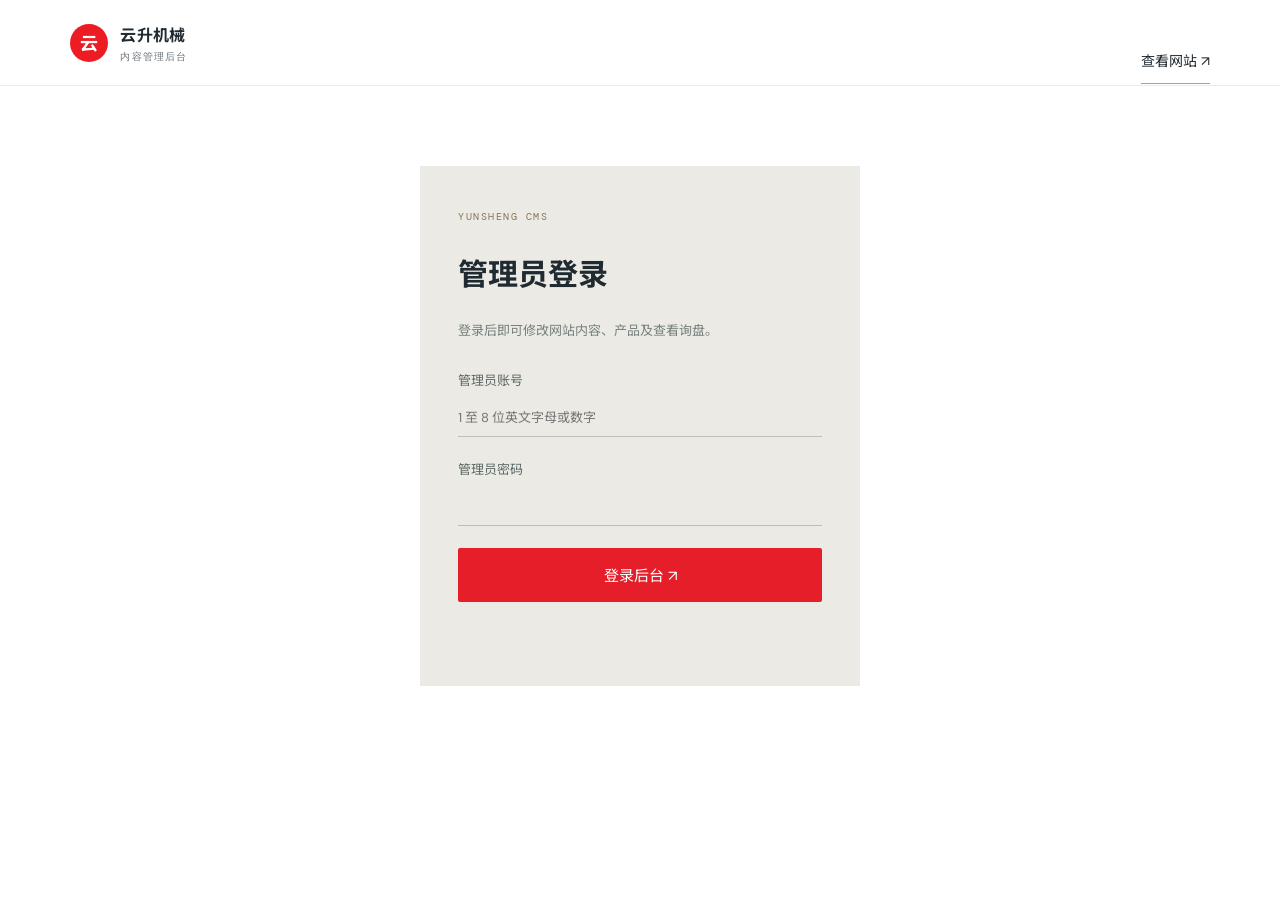
<file: admin.html>
<!doctype html>
<html lang="zh-CN">
<head>
  <meta charset="utf-8">
  <meta name="viewport" content="width=device-width,initial-scale=1">
  <title>网站内容管理 | 云升机械</title>
  <link rel="stylesheet" href="style.css">
  <link rel="stylesheet" href="admin-accounts.css">
</head>
<body class="admin-body">
  <header class="top admin-top">
    <a class="brand" href="/"><span class="brandmark">云</span><span>云升机械<small>内容管理后台</small></span></a>
    <a href="/" class="text-link">查看网站 ↗</a>
  </header>
  <main class="admin-wrap">
    <section id="loginPanel" class="login-panel">
      <span class="eyebrow">YUNSHENG CMS</span><h1>管理员登录</h1>
      <p>登录后即可修改网站内容、产品及查看询盘。</p>
      <form id="loginForm">
        <label>管理员账号<input name="username" required maxlength="8" pattern="[A-Za-z0-9]+" autocomplete="username" placeholder="1 至 8 位英文字母或数字"></label>
        <label>管理员密码<input name="password" type="password" required autocomplete="current-password"></label>
        <button class="button primary">登录后台 ↗</button><p id="loginError" role="status"></p>
      </form>
    </section>
    <section id="cmsPanel" hidden>
      <div class="cms-heading">
        <div><span class="eyebrow">CONTENT MANAGEMENT</span><h1>网站内容管理</h1><p id="adminIdentity" class="cms-help"></p></div>
        <button class="button ghost" id="logout">退出登录</button>
      </div>
      <div class="cms-toolbar">
        <label>管理栏目<select id="sectionSelect">
          <option value="dashboard">管理概览</option><option value="settings">网站信息与首页设置</option>
          <option value="products">产品管理</option><option value="categories">产品分类</option>
          <option value="news">新闻动态</option><option value="cases">客户案例</option>
          <option value="credentials">资质荣誉</option><option value="inquiries">快捷询盘</option>
          <option value="contacts">联系登记与跟进</option><option value="admins" hidden>管理员账号管理</option>
        </select></label>
        <div><button class="button ghost" id="addItem">＋ 新增内容</button> <button class="button primary" id="saveAll">保存所有修改</button></div>
      </div>
      <p class="cms-help">编辑内容后点击“保存所有修改”；产品和新闻可保存为草稿或发布。联系登记的跟进状态、负责人和备注使用“保存跟进信息”。</p>
      <div id="editor"></div>
    </section>
  </main>
  <script src="config.js"></script><script src="admin.js"></script>
</body>
</html>
</file>
<file: style.css>
/* 云升机械网站视觉系统：深海军蓝、暖白与铜金色，统一控制响应式布局。 */
@import url('https://fonts.googleapis.com/css2?family=DM+Mono:wght@400;500&family=DM+Sans:wght@400;500;600;700&family=Noto+Sans+SC:wght@400;500;600;700&display=swap');
:root{--ink:#102b32;--deep:#0b242a;--paper:#f4f3ef;--white:#fff;--muted:#798486;--line:#d9ddda;--accent:#d59a58;--green:#195a52;--sans:'DM Sans','Noto Sans SC',sans-serif;--mono:'DM Mono',monospace}*{box-sizing:border-box}html{scroll-behavior:smooth}body{margin:0;background:var(--paper);color:var(--ink);font-family:var(--sans);-webkit-font-smoothing:antialiased}a{color:inherit;text-decoration:none}button,input,textarea,select{font:inherit}.top{height:82px;max-width:1440px;padding:0 7.2%;margin:auto;display:flex;align-items:center;justify-content:space-between}.brand{display:flex;align-items:center;gap:12px;font-weight:700;letter-spacing:.015em}.brand small{display:block;font:9px var(--mono);letter-spacing:.16em;color:var(--muted);margin-top:4px}.brandmark{width:38px;height:38px;display:grid;place-items:center;background:var(--ink);color:#f2c284;font-size:18px}.top nav{display:flex;align-items:center;gap:32px;font-size:12px}.top nav>a:not(.nav-cta){color:#536166}.nav-cta{padding:12px 17px;background:var(--ink);color:white}.lang,.menu{border:0;background:none;color:var(--ink);cursor:pointer}.lang{font:11px var(--mono);border-left:1px solid var(--line);padding-left:20px}.menu{display:none}.hero{min-height:590px;max-width:1440px;margin:auto;padding:70px 7.2% 60px;position:relative;display:grid;grid-template-columns:1fr 1fr;align-items:center;overflow:hidden}.hero-copy{z-index:2;max-width:550px}.eyebrow{font:10px var(--mono);letter-spacing:.15em;text-transform:uppercase;color:#89745a}.hero h1{font-size:clamp(46px,6vw,76px);line-height:1.16;letter-spacing:-.055em;margin:22px 0}.hero h1 span{color:var(--green)}.hero-copy>p,.section-head>p{max-width:425px;font-size:14px;line-height:2;color:#677478}.actions{display:flex;gap:12px;margin-top:30px}.button{display:inline-flex;align-items:center;justify-content:center;gap:22px;border:0;padding:15px 20px;font-size:12px;cursor:pointer}.primary{background:var(--ink);color:white}.primary:hover{background:var(--green)}.ghost{border:1px solid #bdc5c1;background:transparent}.button b{color:#e9b87c}.hero-note{display:flex;align-items:center;gap:10px;margin-top:62px;color:#6b7776;font:10px var(--mono)}.hero-note i{width:7px;height:7px;background:var(--accent);border-radius:50%}.hero-art{height:440px;position:relative;display:grid;place-items:center}.art-orbit{position:absolute;border:1px solid #d6d8d1;border-radius:50%;transform:rotate(-28deg)}.orbit-one{width:420px;height:275px}.orbit-two{width:510px;height:340px;transform:rotate(29deg)}.art-core{width:245px;height:245px;background:linear-gradient(145deg,#e7e7dc,#a9b3aa);border-radius:50%;display:flex;align-items:center;justify-content:center;flex-direction:column;box-shadow:inset -25px -18px 55px #465d5824,0 35px 60px #1c3b3020;z-index:1}.art-core span{font-size:82px;letter-spacing:-.1em;color:#26464a;font-weight:600}.art-core small{font:8px var(--mono);letter-spacing:.15em}.art-tag{position:absolute;z-index:2;background:var(--paper);padding:10px 12px;font:10px var(--mono);letter-spacing:.08em}.art-tag b{display:block;color:#888;font-size:8px;margin-top:6px}.tag-top{top:57px;right:25px}.tag-bottom{bottom:52px;left:24px}.art-grid{position:absolute;width:70%;height:55%;right:-12%;top:23%;background-image:linear-gradient(#53676612 1px,transparent 1px),linear-gradient(90deg,#53676612 1px,transparent 1px);background-size:24px 24px}.hero-index{position:absolute;bottom:25px;right:7.2%;font:10px var(--mono);color:#66716f}.hero-index span{color:var(--accent)}.ticker{background:var(--ink);color:#e7e8de;overflow:hidden;padding:15px}.ticker div{max-width:1440px;margin:auto;display:flex;justify-content:space-around;align-items:center;gap:20px;font:9px var(--mono);letter-spacing:.17em;white-space:nowrap}.ticker i{font-style:normal;color:#d9a366;font-size:15px}.section{padding:105px 9%;max-width:1440px;margin:auto}.section-head{display:flex;justify-content:space-between;align-items:end;margin-bottom:45px}.section h2,.contact h2{font-size:clamp(34px,4vw,52px);line-height:1.3;letter-spacing:-.045em;margin:18px 0 0}.section h2 em{font-style:normal;color:#9a815e}.section-head>p{max-width:350px;margin:0 0 5px}.product-grid{display:grid;grid-template-columns:repeat(3,1fr);gap:20px}.product-image{height:255px;background:linear-gradient(140deg,#e6e6dc,#c9d0c9);position:relative;display:grid;place-items:center;overflow:hidden}.product-image.warm{background:linear-gradient(140deg,#e9e2d7,#cdc4b6)}.product-image img{width:100%;height:100%;object-fit:cover}.machine{font-size:96px;color:#55706a;filter:drop-shadow(8px 16px 10px #263a3525)}.card-index{position:absolute;top:14px;left:16px;font:10px var(--mono)}.card-arrow{position:absolute;bottom:13px;right:14px;width:35px;height:35px;background:var(--paper);display:grid;place-items:center}.product-meta{display:flex;justify-content:space-between;font:9px var(--mono);color:#8b918e;margin-top:18px}.product-card h3{font-size:17px;margin:11px 0 5px}.product-card>p{font-size:12px;color:#78817f;line-height:1.8;margin:0}.text-link{display:inline-flex;gap:28px;border-bottom:1px solid #9da7a1;padding:13px 0;margin-top:35px;font-size:11px}.text-link span{color:#a2794d}.dark{background:var(--deep);color:#f2f1e9;max-width:none;padding-left:max(9%,calc((100% - 1180px)/2));padding-right:max(9%,calc((100% - 1180px)/2))}.dark .section-head>p{color:#aeb9b4}.dark h2 em{color:#d6a56e}.solution-list{border-top:1px solid #ffffff28}.solution-list>div{display:grid;grid-template-columns:80px 1fr 35px;align-items:center;padding:20px 0;border-bottom:1px solid #ffffff28}.solution-list>div span:first-child{font:10px var(--mono);color:#b08c60}.solution-list b{font-size:17px;font-weight:500}.solution-list>div span:last-child{color:#d7a36b}.about{display:grid;grid-template-columns:1fr 1fr;gap:10%;align-items:center}.about-visual{height:420px;background:#dedfd5;position:relative;display:grid;place-items:center;overflow:hidden}.about-shape{width:290px;height:290px;border:1px solid #81918a;border-radius:50%;display:flex;align-items:center;justify-content:center;flex-direction:column;position:relative}.about-shape:before,.about-shape:after{content:'';position:absolute;width:390px;height:190px;border:1px solid #9ba8a0;border-radius:50%;transform:rotate(35deg)}.about-shape:after{transform:rotate(-35deg)}.about-shape span{font-size:90px;color:var(--green)}.about-shape small{font:8px var(--mono);letter-spacing:.13em}.about-caption{position:absolute;bottom:18px;left:20px;font:9px/1.6 var(--mono);letter-spacing:.1em}.about-copy>p{font-size:13px;line-height:2.1;color:#687573;margin-top:25px}.values{display:flex;gap:30px;margin-top:54px;border-top:1px solid var(--line);padding-top:20px}.values div{display:flex;flex-direction:column;gap:10px}.values b{font:10px var(--mono);color:#a27a4e}.values span{font-size:11px}.news{padding-top:70px;padding-bottom:110px}.news-grid{display:grid;grid-template-columns:repeat(3,1fr);gap:20px}.news-card{padding:22px;background:#ebeae4;min-height:190px}.news-date{font:9px var(--mono);color:#a27a4e}.news-card h3{font-size:16px}.news-card p{font-size:12px;line-height:1.7;color:#77807d}.news-card>a{font-size:10px}.contact{padding:85px max(9%,calc((100% - 1180px)/2));background:#e8e7df}.contact-top{display:flex;justify-content:space-between;align-items:end;margin-bottom:40px}.contact h2{font-size:46px}.contact-top>p{max-width:325px;color:#717c78;font-size:13px;line-height:1.9}.contact form{border-top:1px solid #c8ccc5;padding-top:28px}.form-grid{display:grid;grid-template-columns:1fr 1fr;gap:24px 20px}.form-grid label,.login-panel label{display:flex;flex-direction:column;gap:10px;font-size:10px;color:#5e6a67}.form-grid input,.form-grid textarea,.login-panel input{background:transparent;border:0;border-bottom:1px solid #b9c0ba;padding:10px 0;outline:none;color:var(--ink);font-size:13px;resize:vertical}.form-grid input:focus,.form-grid textarea:focus,.login-panel input:focus{border-color:var(--green)}.wide{grid-column:1/-1}.submit-row{display:flex;justify-content:space-between;align-items:center;margin-top:25px}.submit-row small{color:#78817e;font-size:10px}#formStatus{font-size:12px;color:var(--green)}footer{background:var(--deep);color:white;padding:42px 9% 18px}.footer-brand{color:white}.footer-brand .brandmark{background:#d0a06b;color:var(--deep)}.footer-info{display:flex;gap:30px;margin:30px 0;color:#bdc7c0;font:10px var(--mono);flex-wrap:wrap}.footer-bottom{border-top:1px solid #ffffff30;padding-top:16px;display:flex;justify-content:space-between;color:#a8b4ad;font:9px var(--mono)}.admin-body{min-height:100vh}.admin-top{border-bottom:1px solid var(--line)}.admin-wrap{max-width:1000px;margin:65px auto;padding:0 24px}.login-panel{max-width:440px;margin:80px auto;background:#ebeae4;padding:38px}.login-panel h1,.cms-heading h1{font-size:30px}.login-panel>p,.cms-help{color:#76807e;font-size:13px;line-height:1.8}.login-panel form{display:grid;gap:22px;margin-top:28px}.login-panel .button{width:100%}#loginError{color:#a13d32;font-size:12px}.cms-heading,.cms-toolbar,.edit-title{display:flex;justify-content:space-between;align-items:center;gap:15px}.cms-toolbar{background:#e8e7df;padding:15px 20px;margin-top:28px}.cms-toolbar label{display:flex;align-items:center;gap:10px;font-size:12px}.cms-toolbar select,.edit-title select{border:1px solid #c6cbc5;background:white;padding:8px}.edit-card{background:#eeede8;padding:22px;margin:14px 0}.edit-title{margin-bottom:18px;font-size:12px}.edit-title select{font-size:11px;padding:5px}.remove-item{border:0;background:transparent;color:#a13d32;cursor:pointer;font-size:11px}.edit-fields{display:grid;grid-template-columns:1fr 1fr;gap:15px}.edit-fields label{display:flex;flex-direction:column;gap:7px;font-size:10px;color:#68716f}.edit-fields input,.edit-fields textarea{width:100%;border:1px solid #cbd0ca;background:#faf9f6;padding:9px;font-size:12px;color:var(--ink)}.inquiry-list article{padding:18px;background:#eeede8;margin:12px 0;font-size:12px}.inquiry-list span{display:block;color:#79817e;margin-top:8px}.inquiry-list p{line-height:1.8}.admin-wrap [hidden]{display:none!important}
@media(max-width:800px){.top{height:70px;padding:0 5%}.menu{display:block;font-size:20px}.top nav{display:none;position:absolute;z-index:10;top:70px;left:0;right:0;padding:20px 5%;background:var(--paper);align-items:stretch;flex-direction:column;gap:18px;box-shadow:0 15px 20px #112a3210}.top nav.open{display:flex}.lang{border:0;padding:0;text-align:left}.hero{padding:55px 6% 48px;grid-template-columns:1fr;min-height:0}.hero h1{font-size:52px}.hero-art{height:330px;margin-top:10px}.orbit-one{width:330px;height:220px}.orbit-two{width:380px;height:270px}.art-core{width:190px;height:190px}.art-core span{font-size:65px}.tag-top{right:1%;top:25px}.tag-bottom{left:0;bottom:25px}.hero-note{margin-top:35px}.section{padding:72px 6%}.section-head{display:block}.section-head>p{margin-top:18px}.product-grid{grid-template-columns:1fr 1fr}.product-image{height:210px}.about{grid-template-columns:1fr;gap:38px}.about-visual{height:340px}.news-grid{grid-template-columns:1fr}.contact{padding:65px 6%}.contact-top{display:block}.contact-top>p{margin-top:20px}.contact h2{font-size:38px}.footer-info{flex-direction:column;gap:10px}.admin-wrap{margin:35px auto}.cms-toolbar{align-items:flex-start;flex-direction:column}.cms-toolbar>div{display:flex;gap:8px}.edit-fields{grid-template-columns:1fr}.edit-fields .wide{grid-column:auto}}
@media(max-width:520px){.hero h1{font-size:44px}.hero-art{transform:scale(.9);margin-left:-5%;margin-right:-5%}.product-grid{grid-template-columns:1fr}.product-image{height:250px}.solution-list>div{grid-template-columns:48px 1fr 25px}.solution-list b{font-size:14px}.form-grid{grid-template-columns:1fr}.form-grid .wide{grid-column:auto}.submit-row{align-items:flex-start;gap:20px;flex-direction:column}.footer-bottom{gap:10px;flex-wrap:wrap}.login-panel{padding:25px 20px}}

/* 桌面官网优化：参考英格索兰清爽的工业品牌结构，保证常见 1366×768 浏览器字号易读。 */
@media(min-width:801px){
 body{font-size:16px;background:#fff;color:#202a31}
 .top{height:86px;max-width:1500px;padding-left:5.5%;padding-right:5.5%;border-bottom:1px solid #e9ecee}
 .brandmark{background:#ed1c24;color:white;border-radius:50%;font-weight:700}
 .brand small{font-size:10px;letter-spacing:.12em;color:#67737b}
 .top nav{gap:27px;font-size:15px}
 .top nav>a:not(.nav-cta){color:#26343b}
 .top nav>a:hover{color:#dc2029}
 .nav-cta{background:#e51e2a;padding:14px 19px;border-radius:2px}
 .lang{font-size:13px;padding-left:17px}
 .hero{min-height:560px;padding:65px 8% 55px;grid-template-columns:1.03fr .97fr}
 .hero-copy{max-width:610px}
 .hero .eyebrow,.section .eyebrow,.contact .eyebrow{font-size:12px;letter-spacing:.11em}
 .hero h1{font-size:clamp(52px,4.2vw,66px);line-height:1.2;letter-spacing:-.04em;margin:24px 0}
 .hero h1 span{color:#e21f2b}
 .hero-copy>p,.section-head>p{font-size:17px;line-height:1.85;color:#59666d}
 .button{font-size:15px;padding:16px 23px}
 .primary{background:#e51e2a;border-radius:2px}
 .primary:hover{background:#bf1822}
 .ghost{border-radius:2px}
 .hero-note{font-size:12px;margin-top:48px}
 .art-core{background:linear-gradient(145deg,#e1e7e8,#a9bbc1);box-shadow:inset -25px -18px 55px #304d5824,0 35px 60px #1c3b3020}
 .art-core span{color:#263b48}
 .ticker{background:#24323a}
 .ticker div{font-size:11px}
 .section{padding-top:92px;padding-bottom:92px}
 .section h2{font-size:clamp(38px,3.1vw,48px);line-height:1.35}
 .product-grid{gap:26px}
 .product-image{height:275px}
 .product-card h3{font-size:20px;margin-top:15px}
 .product-card>p{font-size:14px;line-height:1.8}
 .product-meta{font-size:11px}
 .text-link{font-size:14px}
 .dark{background:#25343c}
 .solution-list b{font-size:20px}
 .solution-list>div{padding:24px 0}
 .about-copy>p{font-size:16px;line-height:2}
 .values span{font-size:14px}
 .news-card{padding:26px;min-height:210px}
 .news-card h3{font-size:19px}
 .news-card p{font-size:14px;line-height:1.85}
 .news-card>a{font-size:13px}
 .contact{padding-top:82px;padding-bottom:82px}
 .contact h2{font-size:clamp(42px,3.3vw,50px)}
 .contact-top>p{font-size:16px;line-height:1.85}
 .form-grid label,.login-panel label{font-size:13px}
 .form-grid input,.form-grid textarea{font-size:16px;padding:13px 0}
 .submit-row small{font-size:12px}
 footer{padding-left:8%;padding-right:8%}
 .footer-info{font-size:12px}
 .footer-bottom{font-size:11px}
}
.service-grid{display:grid;grid-template-columns:repeat(3,1fr);gap:20px}
.service-grid article{min-height:225px;background:#f3f4f2;border-top:3px solid #e51e2a;padding:25px;position:relative}
.service-grid article>span{font:10px var(--mono);letter-spacing:.1em;color:#8b9598}
.service-grid h3{font-size:19px;margin:22px 0 9px}
.service-grid p{font-size:13px;line-height:1.8;color:#69767a;max-width:280px}
.service-grid article>a{position:absolute;right:22px;bottom:19px;color:#df202b;font-size:19px}
@media(max-width:800px){.service-grid{grid-template-columns:1fr}.service-grid article{min-height:185px}}
.nav-menu-trigger{border:0;background:transparent;color:inherit;cursor:pointer;font:inherit;padding:8px 0}.nav-menu-trigger:after{content:'⌄';margin-left:8px;color:#7b8589}.modal-open{overflow:hidden}.modal-backdrop{position:fixed;inset:0;z-index:1000;background:#091319bd;display:grid;place-items:center;padding:20px}.modal-backdrop[hidden]{display:none}.project-modal{width:min(1040px,96vw);height:min(690px,92vh);background:#fff;border-radius:9px;display:grid;grid-template-columns:32% 68%;overflow:hidden;position:relative;box-shadow:0 24px 90px #0005}.project-side{border-right:1px solid #e0e3e5;padding:28px 0;overflow:auto}.project-logo{display:flex;align-items:center;gap:10px;padding:0 25px 28px;font-size:14px}.project-logo small{display:block;font-size:9px;letter-spacing:.12em;color:#7b8589;margin-top:4px}.project-category{display:flex;width:100%;justify-content:space-between;align-items:center;border:0;background:#fff;text-align:left;padding:16px 25px;font-size:17px;font-weight:600;color:#27343a;cursor:pointer}.project-category span{font-weight:400;color:#707a7e}.project-category.selected{background:#e51e2a;color:#fff}.project-category.selected span{color:#fff}.project-main{position:relative;padding:40px 55px 78px;overflow:auto}.modal-close{position:absolute;z-index:2;right:22px;top:20px;width:42px;height:42px;border:0;border-radius:8px;background:#f3f4f5;color:#444;font-size:25px;cursor:pointer}.project-main-heading h2{font-size:30px;margin:8px 0 25px}.project-main-heading h2 span{font-weight:400;color:#778187;margin-left:8px}.project-cards{display:grid;grid-template-columns:repeat(2,minmax(130px,1fr));gap:20px 28px;max-height:calc(100% - 140px);overflow:auto;padding:4px 5px 20px}.project-card{border:0;background:#fff;display:flex;flex-direction:column;align-items:center;gap:10px;color:#27343a;font-size:14px;cursor:pointer}.project-card-image{height:145px;width:100%;border:1px solid #e2e5e6;border-radius:8px;display:grid;place-items:center;overflow:hidden;color:#819195;background:#fafafa}.project-card-image img{width:100%;height:100%;object-fit:contain}.project-card-image>span{font-size:48px;color:#bdc7c7}.project-card:hover .project-card-image{border-color:#e51e2a}.project-all{position:absolute;bottom:22px;left:50%;transform:translateX(-50%);white-space:nowrap}.contact-backdrop{z-index:1010}.contact-modal{position:relative;width:min(1120px,96vw);height:min(810px,94vh);background:#fff;border-radius:10px;padding:54px 44px 26px;overflow:auto;box-shadow:0 24px 90px #0005}.step-label{display:inline-block;border:1px solid #ccd1d3;border-radius:8px;padding:7px 11px;font-size:12px}.step-track{display:flex;gap:4px;margin-top:13px;height:4px;background:#e3e5e6}.step-track i{display:block;height:100%;width:33%;background:#59656b;transition:width .2s}.required-note{font-size:12px;color:#7a8387;margin:15px 0}.contact-step h2{font-size:30px;line-height:1.35;margin:20px 0 8px}.modal-intro{font-size:15px;color:#4f5c62;margin:8px 0 24px}.modal-fields{display:grid;grid-template-columns:1fr 1fr;gap:15px 22px}.modal-fields label,.modal-wide{display:flex;flex-direction:column;gap:7px;font-size:14px;color:#354249}.modal-fields input,.modal-fields select,.modal-fields textarea,.modal-wide textarea{width:100%;height:44px;padding:0 13px;border:1px solid #dfe2e3;border-radius:6px;background:#f5f6f6;color:#233139;font-size:15px;outline:none}.modal-fields input:focus,.modal-fields select:focus,.modal-wide textarea:focus{border-color:#6d858e;background:#fff}.modal-wide{margin-top:18px}.modal-wide textarea{height:auto;padding:12px;resize:vertical}.consent{display:flex;align-items:flex-start;gap:10px;margin:20px 0;font-size:14px;line-height:1.7}.consent input{margin-top:4px;accent-color:#e51e2a}.registration-summary{padding:20px;background:#f4f5f5;margin-top:26px;color:#546268;font-size:14px}.modal-actions{display:flex;align-items:center;gap:12px;margin-top:25px}.modal-actions>span{flex:1}.modal-actions .button{min-width:100px}.modal-actions [hidden]{display:none}.contact-modal #registrationStatus{color:#176a4a;font-size:14px;margin-top:12px}
@media(max-width:800px){.project-modal{height:90vh;grid-template-columns:34% 66%}.project-side{padding-top:20px}.project-logo{padding:0 12px 20px;font-size:12px}.project-category{padding:14px 12px;font-size:14px}.project-main{padding:56px 18px 78px}.project-cards{gap:16px 10px}.project-card-image{height:110px}.contact-modal{padding:55px 24px 22px}.contact-step h2{font-size:25px}.modal-fields{gap:13px}.modal-fields label,.modal-wide{font-size:12px}.modal-fields input,.modal-fields select{font-size:14px}}
@media(max-width:520px){.project-modal{width:100%;height:92vh;grid-template-columns:36% 64%}.project-logo{padding:0 8px 17px;gap:6px}.project-logo .brandmark{width:30px;height:30px}.project-logo b{font-size:10px}.project-logo small{font-size:7px}.project-category{padding:13px 8px;font-size:12px}.project-main{padding:58px 11px 72px}.project-main-heading h2{font-size:22px}.project-cards{grid-template-columns:1fr 1fr;gap:15px 4px}.project-card{font-size:11px}.project-card-image{height:90px}.modal-close{right:10px;top:10px;width:35px;height:35px}.contact-backdrop{padding:8px}.contact-modal{width:100%;height:96vh;padding:55px 16px 20px}.modal-fields{grid-template-columns:1fr;gap:12px}.contact-step h2{font-size:22px}.modal-intro{font-size:13px}.modal-fields input,.modal-fields select{height:42px}.modal-actions .button{font-size:13px;padding:13px 14px;min-width:auto}}
/* 后台概览、线索过滤及客户跟进表单样式。 */
.dashboard-cards{display:grid;grid-template-columns:repeat(4,1fr);gap:15px;margin:20px 0}.dashboard-cards article{background:#eeede8;padding:22px;display:flex;flex-direction:column;gap:7px}.dashboard-cards b{font-size:32px;color:#d52b31}.dashboard-cards span{font-size:13px;color:#68716f}.lead-toolbar{display:flex;gap:10px;align-items:center;margin:16px 0}.lead-toolbar input{flex:1;min-width:180px;padding:12px;border:1px solid #cbd0ca;background:white}.lead-toolbar .button{padding:12px 16px}.lead-card-head{display:flex;justify-content:space-between;gap:12px}.lead-edit{display:grid;grid-template-columns:180px 180px 1fr;gap:12px;padding-top:14px;border-top:1px solid #d8dcd7}.lead-edit label{display:flex;flex-direction:column;gap:6px;font-size:11px;color:#59635f}.lead-edit input,.lead-edit select{padding:9px;border:1px solid #cbd0ca;background:#fff;font-size:12px}.inquiry-list article[hidden]{display:none}@media(max-width:700px){.dashboard-cards{grid-template-columns:1fr 1fr}.lead-toolbar{align-items:stretch;flex-wrap:wrap}.lead-toolbar input{flex-basis:100%}.lead-card-head{flex-direction:column}.lead-edit{grid-template-columns:1fr}}
</file>
<file: admin-accounts.css>
/* 管理员账号管理：复用后台现有配色，并让账号表单在窄屏下保持可读。 */
.admin-account-list{display:grid;gap:14px;margin-top:18px}
.admin-account{padding:16px;background:#eeede8;border:1px solid #d9ddda}
.admin-account select{width:100%;padding:9px;border:1px solid #cbd0ca;background:#faf9f6;font-size:12px;color:var(--ink)}
.account-meta{display:flex;align-items:center;justify-content:space-between;gap:12px;color:#68716f;font-size:11px}
#adminFormMessage{margin-left:12px;color:var(--green);font-size:12px}
@media(max-width:700px){.account-meta{align-items:flex-start;flex-direction:column}}
</file>
